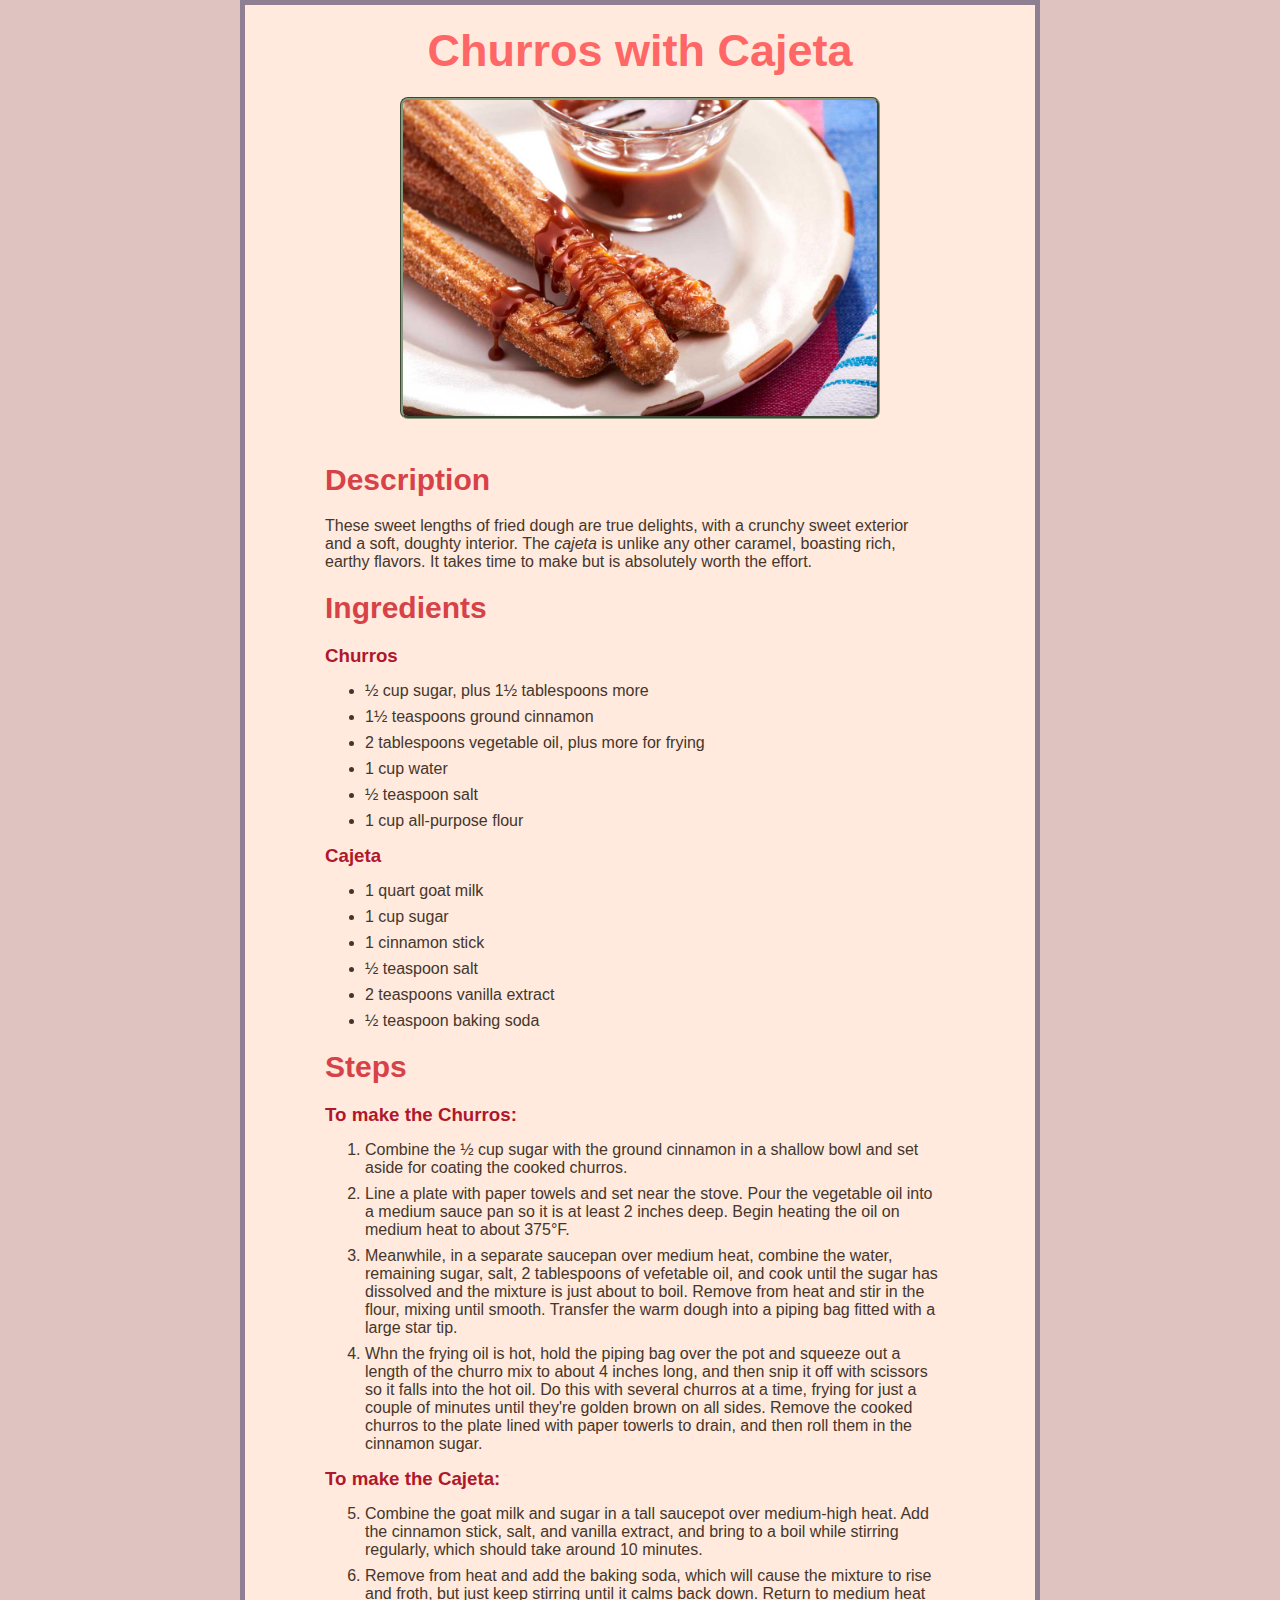
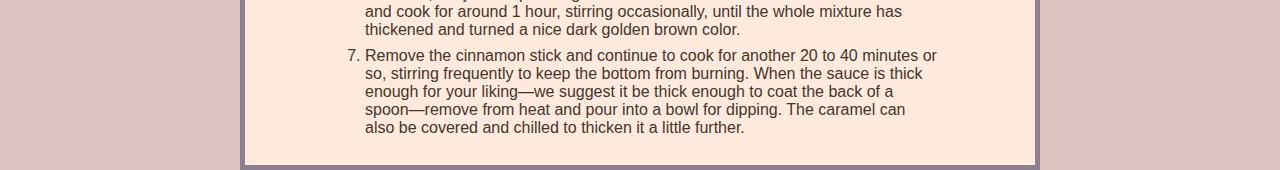
<file: recipes/churros-with-cajeta.html>
<!DOCTYPE html>
<html lang="en">
<head>
  <meta charset="UTF-8">
  <title>Churros with Cajeta Recipe</title>
  <link rel="stylesheet" href="../style.css">
</head>
<body>
  <div class="container">
    <div class="header-container">
      <h1>Churros with Cajeta</h1>
      <img src="../images/churros-with-cajeta.jpg"
          alt="The finished churros with cajeta dish">
    </div>
    <h2>Description</h2>
    <p>
      These sweet lengths of fried dough are true delights, with a crunchy
      sweet exterior and a soft, doughty interior. The <em>cajeta</em> is unlike
      any other caramel, boasting rich, earthy flavors. It takes time to make
      but is absolutely worth the effort.
    </p>

    <h2>Ingredients</h2>
    <h3>Churros</h3>
    <ul>
      <li>&#189; cup sugar, plus 1&#189; tablespoons more</li>
      <li>1&#189; teaspoons ground cinnamon</li>
      <li>2 tablespoons vegetable oil, plus more for frying</li>
      <li>1 cup water</li>
      <li>&#189; teaspoon salt</li>
      <li>1 cup all-purpose flour</li>
    </ul>

    <h3>Cajeta</h3>
    <ul>
      <li>1 quart goat milk</li>
      <li>1 cup sugar</li>
      <li>1 cinnamon stick</li>
      <li>&#189; teaspoon salt</li>
      <li>2 teaspoons vanilla extract</li>
      <li>&#189; teaspoon baking soda</li>
    </ul>

    <h2>Steps</h2>
    <h3>To make the Churros:</h3>
    <ol>
      <li>
        Combine the &#189; cup sugar with the ground cinnamon in a shallow
        bowl and set aside for coating the cooked churros.
      </li>
      <li>
        Line a plate with paper towels and set near the stove. Pour the
        vegetable oil into a medium sauce pan so it is at least 2 inches
        deep. Begin heating the oil on medium heat to about 375&#176;F.
      </li>
      <li>
        Meanwhile, in a separate saucepan over medium heat, combine the
        water, remaining sugar, salt, 2 tablespoons of vefetable oil, and
        cook until the sugar has dissolved and the mixture is just about
        to boil. Remove from heat and stir in the flour, mixing until smooth.
        Transfer the warm dough into a piping bag fitted with a large star tip.
      </li>
      <li>
        Whn the frying oil is hot, hold the piping bag over the pot and squeeze
        out a length of the churro mix to about 4 inches long, and then snip it
        off with scissors so it falls into the hot oil. Do this with several
        churros at a time, frying for just a couple of minutes until they're golden
        brown on all sides. Remove the cooked churros to the plate lined with paper
        towerls to drain, and then roll them in the cinnamon sugar.
      </li>
    </ol>

    <h3>To make the Cajeta:</h3>
    <ol start="5">
      <li>
        Combine the goat milk and sugar in a tall saucepot over medium-high heat.
        Add the cinnamon stick, salt, and vanilla extract, and bring to a boil
        while stirring regularly, which should take around 10 minutes.
      </li>
      <li>
        Remove from heat and add the baking soda, which will cause the mixture
        to rise and froth, but just keep stirring until it calms back down.
        Return to medium heat and cook for around 1 hour, stirring occasionally,
        until the whole mixture has thickened and turned a nice dark golden brown
        color.
      </li>
      <li>
        Remove the cinnamon stick and continue to cook for another 20 to 40 minutes
        or so, stirring frequently to keep the bottom from burning. When the sauce
        is thick enough for your liking&mdash;we suggest it be thick enough to coat
        the back of a spoon&mdash;remove from heat and pour into a bowl for dipping.
        The caramel can also be covered and chilled to thicken it a little further.
      </li>
    </ol>
  </div>
</body>
</html>
</file>
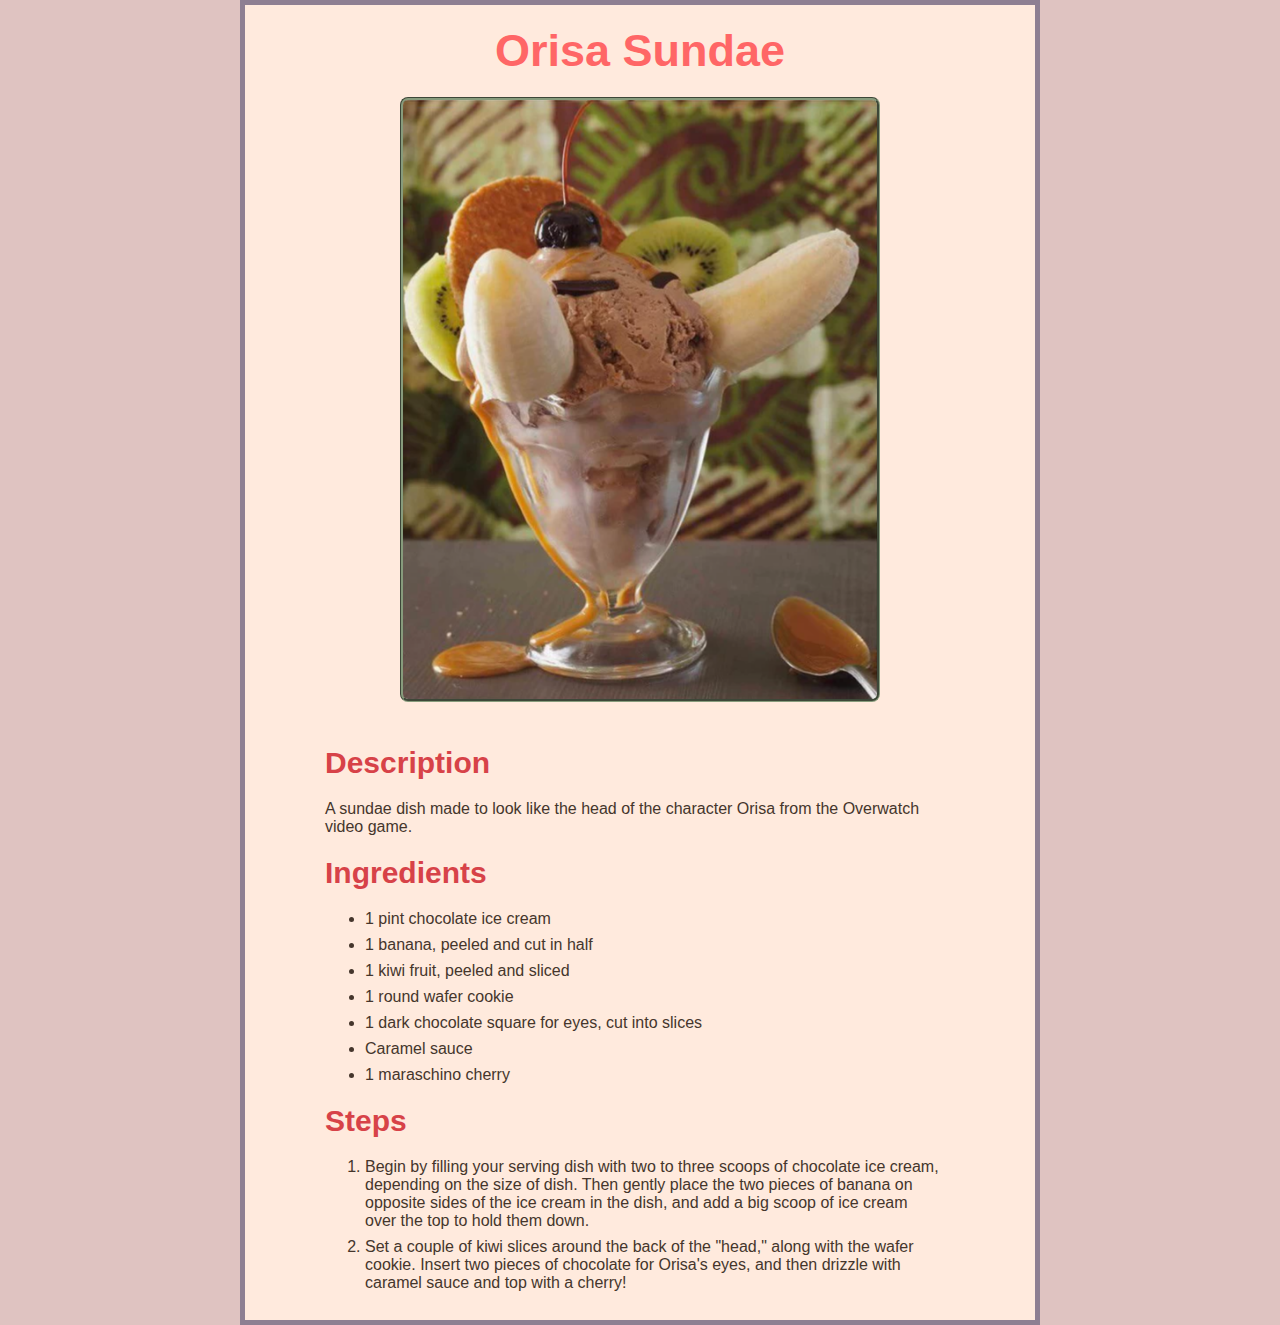
<file: recipes/orisa-sundae.html>
<!DOCTYPE html>
<html lang="en">
<head>
  <meta charset="UTF-8">
  <title>Orisa Sundae Recipe</title>
  <link rel="stylesheet" href="../style.css">
</head>
<body>
  <div class="container">
    <div class="header-container">
      <h1>Orisa Sundae</h1>
      <img src="../images/orisa-sundae.png"
          alt="The finished Orisa Sundae dish">
    </div>

    <h2>Description</h2>
    <p>
      A sundae dish made to look like the head of the character Orisa
      from the Overwatch video game.
    </p>

    <h2>Ingredients</h2>
    <ul>
      <li>1 pint chocolate ice cream</li>
      <li>1 banana, peeled and cut in half</li>
      <li>1 kiwi fruit, peeled and sliced</li>
      <li>1 round wafer cookie</li>
      <li>1 dark chocolate square for eyes, cut into slices</li>
      <li>Caramel sauce</li>
      <li>1 maraschino cherry</li>
    </ul>

    <h2>Steps</h2>
    <ol>
      <li>
        Begin by filling your serving dish with two to three scoops of chocolate
        ice cream, depending on the size of dish. Then gently place the two
        pieces of banana on opposite sides of the ice cream in the dish, and
        add a big scoop of ice cream over the top to hold them down.
      </li>
      <li>
        Set a couple of kiwi slices around the back of the "head," along with
        the wafer cookie. Insert two pieces of chocolate for Orisa's eyes, and
        then drizzle with caramel sauce and top with a cherry!
      </li>
    </ol>
  </div>
</body>
</html>
</file>
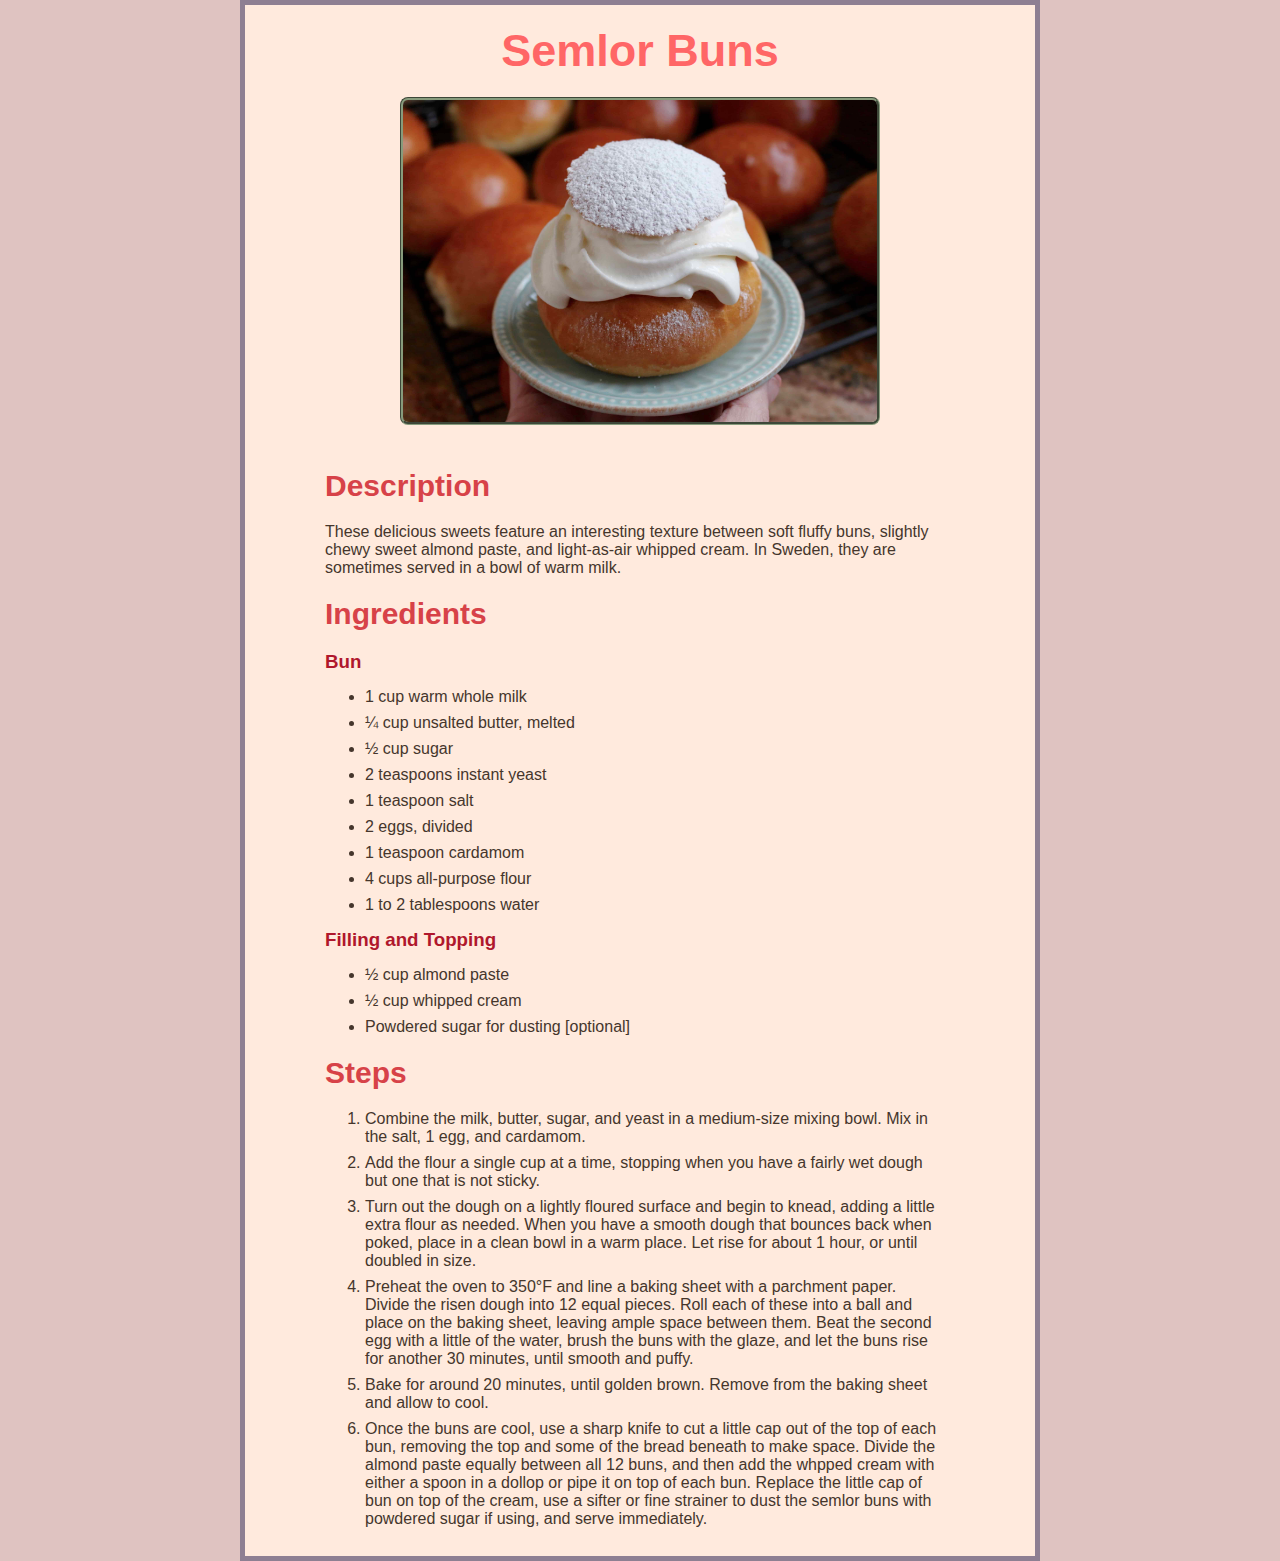
<file: recipes/semlor-buns.html>
<!DOCTYPE html>
<html lang="en">
<head>
  <meta charset="UTF-8">
  <title>Semlor Buns Recipe</title>
  <link rel="stylesheet" href="../style.css">
</head>
<body>
  <div class="container">
    <div class="header-container">
      <h1>Semlor Buns</h1>
      <img src="../images/semlor-buns.jpg"
          alt="The finished Semlor Buns dish">
    </div>

    <h2>Description</h2>
    <p>
      These delicious sweets feature an interesting texture between soft
      fluffy buns, slightly chewy sweet almond paste, and light-as-air
      whipped cream. In Sweden, they are sometimes served in a bowl of
      warm milk.
    </p>

    <h2>Ingredients</h2>
    <h3>Bun</h3>
    <ul>
      <li>1 cup warm whole milk</li>
      <li>&frac14; cup unsalted butter, melted</li>
      <li>&frac12; cup sugar</li>
      <li>2 teaspoons instant yeast</li>
      <li>1 teaspoon salt</li>
      <li>2 eggs, divided</li>
      <li>1 teaspoon cardamom</li>
      <li>4 cups all-purpose flour</li>
      <li>1 to 2 tablespoons water</li>
    </ul>

    <h3>Filling and Topping</h3>
    <ul>
      <li>&frac12; cup almond paste</li>
      <li>&frac12; cup whipped cream</li>
      <li>Powdered sugar for dusting [optional]</li>
    </ul>

    <h2>Steps</h2>
    <ol>
      <li>
        Combine the milk, butter, sugar, and yeast in a medium-size mixing
        bowl. Mix in the salt, 1 egg, and cardamom.
      </li>
      <li>
        Add the flour a single cup at a time, stopping when you have a
        fairly wet dough but one that is not sticky.
      </li>
      <li>
        Turn out the dough on a lightly floured surface and begin to knead,
        adding a little extra flour as needed. When you have a smooth dough
        that bounces back when poked, place in a clean bowl in a warm place.
        Let rise for about 1 hour, or until doubled in size.
      </li>
      <li>
        Preheat the oven to 350&deg;F and line a baking sheet with a parchment
        paper. Divide the risen dough into 12 equal pieces. Roll each of these
        into a ball and place on the baking sheet, leaving ample space between
        them. Beat the second egg with a little of the water, brush the buns
        with the glaze, and let the buns rise for another 30 minutes, until
        smooth and puffy.
      </li>
      <li>
        Bake for around 20 minutes, until golden brown. Remove from the baking
        sheet and allow to cool.
      </li>
      <li>
        Once the buns are cool, use a sharp knife to cut a little cap out of
        the top of each bun, removing the top and some of the bread beneath to
        make space. Divide the almond paste equally between all 12 buns, and
        then add the whpped cream with either a spoon in a dollop or pipe it
        on top of each bun. Replace the little cap of bun on top of the cream,
        use a sifter or fine strainer to dust the semlor buns with powdered
        sugar if using, and serve immediately.
      </li>
    </ol>
  </div>
</body>
</html>
</file>
<file: style.css>
/*
    Color Palette:

    #FFEADD
    #FCAEAE
    #FF8989
    #FF6666
*/

* {
    margin: 0;
    box-sizing: border-box;
}

body {
    background-color: #DFC3C1;
    font-family: Arial, Helvetica, sans-serif;
    color: #45362C;
}

.recipe-list {
    list-style: none;
    padding: 0;
    margin: 15px 0;
}

.recipe-list li {
    font-size: 20px;
    margin: 8px 0;
}

a {
    color: #5E6378;
}

h1 {
    font-size: 45px;
    color: #FF6666;
    margin-bottom: 20px;
}

h2 {
    font-size: 30px;
    color: #D74248;
    margin: 20px 0;
}

h3 {
    color: #B0172C;
    margin: 15px 0;
}

img {
    width: 30rem;
    height: auto;
    border: 3px #879B7C groove;
    border-radius: 8px;
    margin-bottom: 20px;
}

.container {
    width: 800px;
    background-color: #FFEADD;
    margin: 0 auto;
    padding: 20px 80px;
    border: 5px #8E7F92 solid;
}

.header-container {
    text-align: center;
}

li, p {
    margin: 8px 16px 8px 0;
}
</file>
